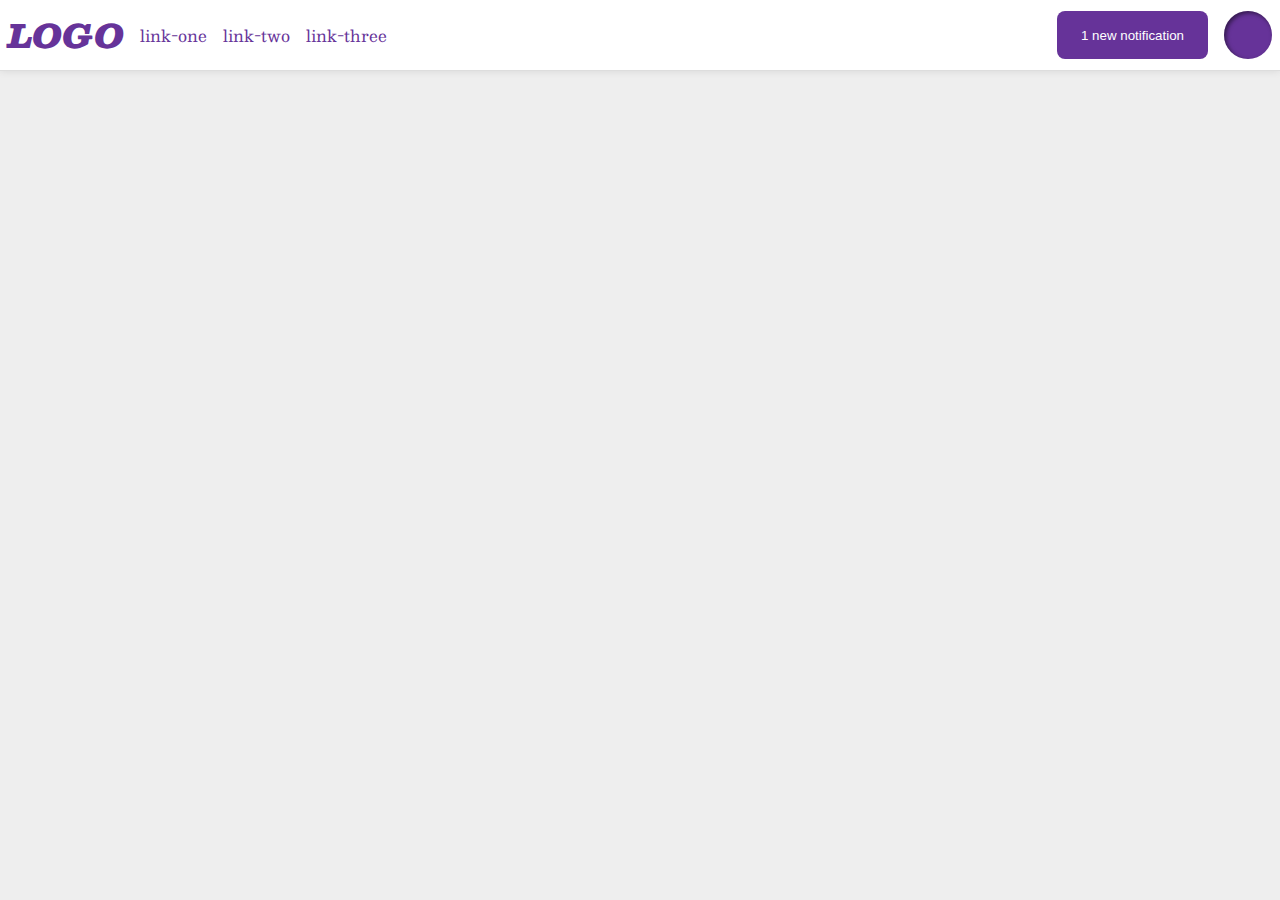
<file: flex/03-flex-header-2/index.html>
<!DOCTYPE html>
<html lang="en">
  <head>
    <meta charset="UTF-8">
    <meta http-equiv="X-UA-Compatible" content="IE=edge">
    <meta name="viewport" content="width=device-width, initial-scale=1.0">
    <title>Flex Header 2</title>
    <link rel="stylesheet" href="style.css">
  </head>
  <body>
    <div class="header">
      <div class="left-side">
        <div class="logo">
          LOGO
        </div>
        <ul class="links">
          <li><a href="google.com">link-one</a></li>
          <li><a href="google.com">link-two</a></li>
          <li><a href="google.com">link-three</a></li>
        </ul>
      </div>
      <div class="right-side">
        <button class="notifications">
          1 new notification
        </button>
        <div class="profile-image"></div>
      </div>
    </div>
  </body>
</html>
</file>
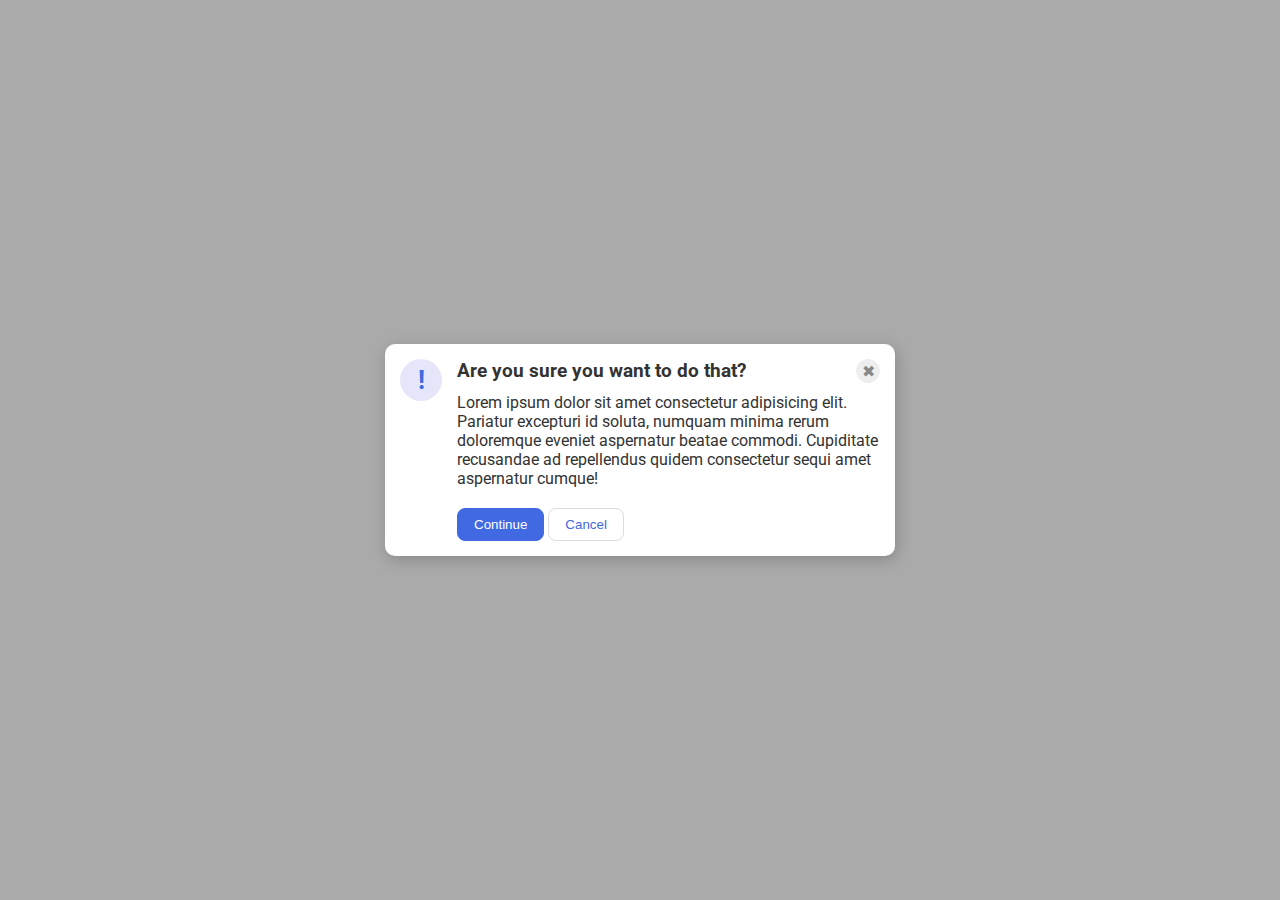
<file: flex/05-flex-modal/index.html>
<!DOCTYPE html>
<html lang="en">
  <head>
    <meta charset="UTF-8">
    <meta http-equiv="X-UA-Compatible" content="IE=edge">
    <meta name="viewport" content="width=device-width, initial-scale=1.0">
    <link rel="stylesheet" href="style.css">
    <title>Modal</title>
  </head>
  <body>
    <div class="modal">
      <div class="icon">!</div>
      <div class="items">
        <div class="heading">
          <div class="header">Are you sure you want to do that?</div>
          <button class="close-button">✖</button>
        </div>
        <div class="text">Lorem ipsum dolor sit amet consectetur adipisicing elit. Pariatur excepturi id soluta, numquam minima rerum doloremque eveniet aspernatur beatae commodi. Cupiditate recusandae ad repellendus quidem consectetur sequi amet aspernatur cumque!</div>
        <button class="continue">Continue</button>
        <button class="cancel">Cancel</button>
      </div>
    </div>
  </body>
</html>
</file>
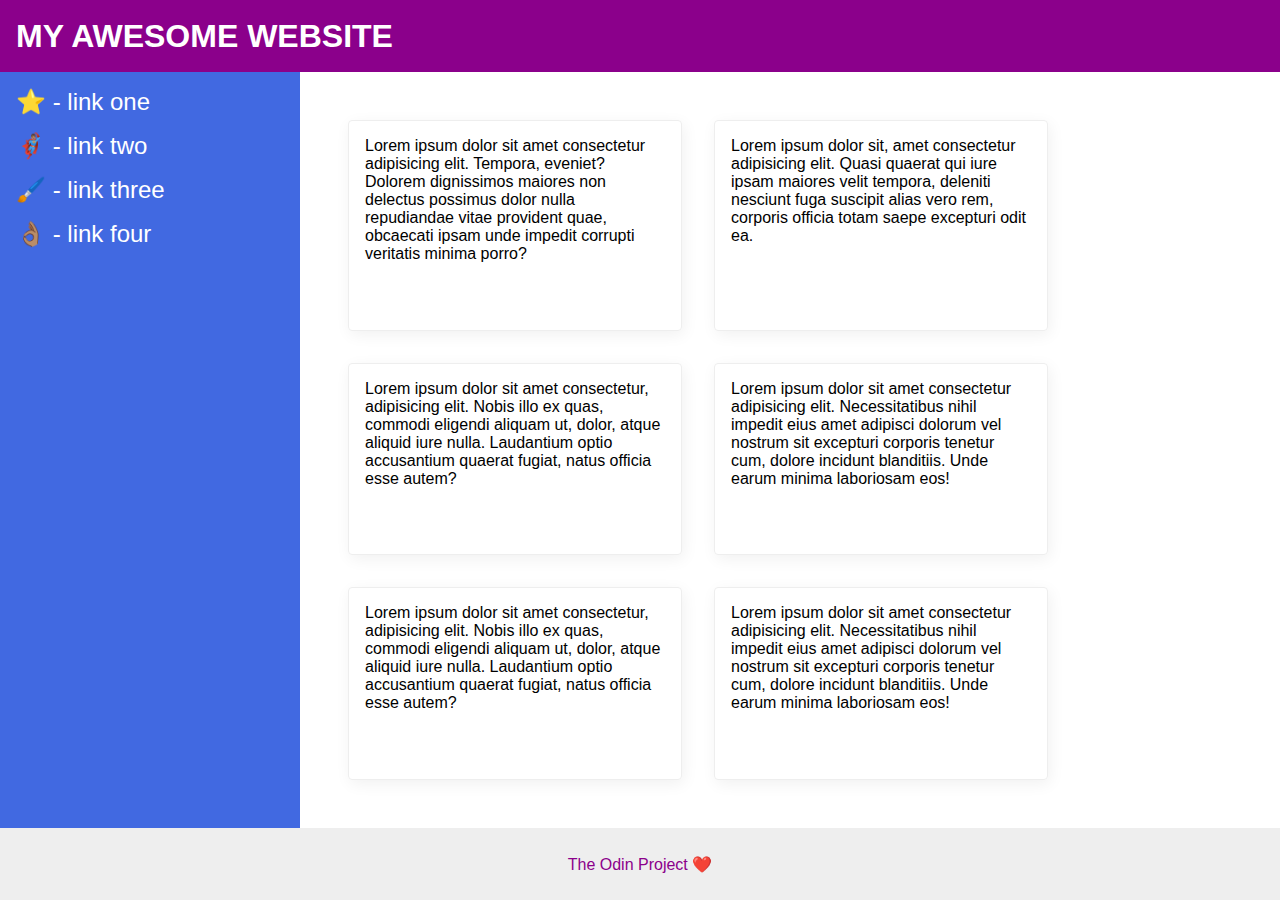
<file: flex/07-flex-layout-2/index.html>
<!DOCTYPE html>
<html lang="en">
  <head>
    <meta charset="UTF-8">
    <meta http-equiv="X-UA-Compatible" content="IE=edge">
    <meta name="viewport" content="width=device-width, initial-scale=1.0">
    <title>The Holy Grail</title>
    <link rel="stylesheet" href="style.css">
  </head>
  <body>
    <div class="header">
      MY AWESOME WEBSITE
    </div>
    
    <div class="content">
      <div class="sidebar">
        <ul>
          <li><a href="#">⭐ - link one</a></li>
          <li><a href="#">🦸🏽‍♂️ - link two</a></li>
          <li><a href="#">🖌️ - link three</a></li>
          <li><a href="#">👌🏽 - link four</a></li>
        </ul>
      </div>
      <div class="cards">
        <div class="card">Lorem ipsum dolor sit amet consectetur adipisicing elit. Tempora, eveniet? Dolorem dignissimos maiores non delectus possimus dolor nulla repudiandae vitae provident quae, obcaecati ipsam unde impedit corrupti veritatis minima porro?</div>
        <div class="card">Lorem ipsum dolor sit, amet consectetur adipisicing elit. Quasi quaerat qui iure ipsam maiores velit tempora, deleniti nesciunt fuga suscipit alias vero rem, corporis officia totam saepe excepturi odit ea.</div>
        <div class="card">Lorem ipsum dolor sit amet consectetur, adipisicing elit. Nobis illo ex quas, commodi eligendi aliquam ut, dolor, atque aliquid iure nulla. Laudantium optio accusantium quaerat fugiat, natus officia esse autem?</div>
        <div class="card">Lorem ipsum dolor sit amet consectetur adipisicing elit. Necessitatibus nihil impedit eius amet adipisci dolorum vel nostrum sit excepturi corporis tenetur cum, dolore incidunt blanditiis. Unde earum minima laboriosam eos!</div>
        <div class="card">Lorem ipsum dolor sit amet consectetur, adipisicing elit. Nobis illo ex quas, commodi eligendi aliquam ut, dolor, atque aliquid iure nulla. Laudantium optio accusantium quaerat fugiat, natus officia esse autem?</div>
        <div class="card">Lorem ipsum dolor sit amet consectetur adipisicing elit. Necessitatibus nihil impedit eius amet adipisci dolorum vel nostrum sit excepturi corporis tenetur cum, dolore incidunt blanditiis. Unde earum minima laboriosam eos!</div>
      </div>
    </div>
    <div class="footer">
      The Odin Project ❤️
    </div>
  </body>
</html>
</file>
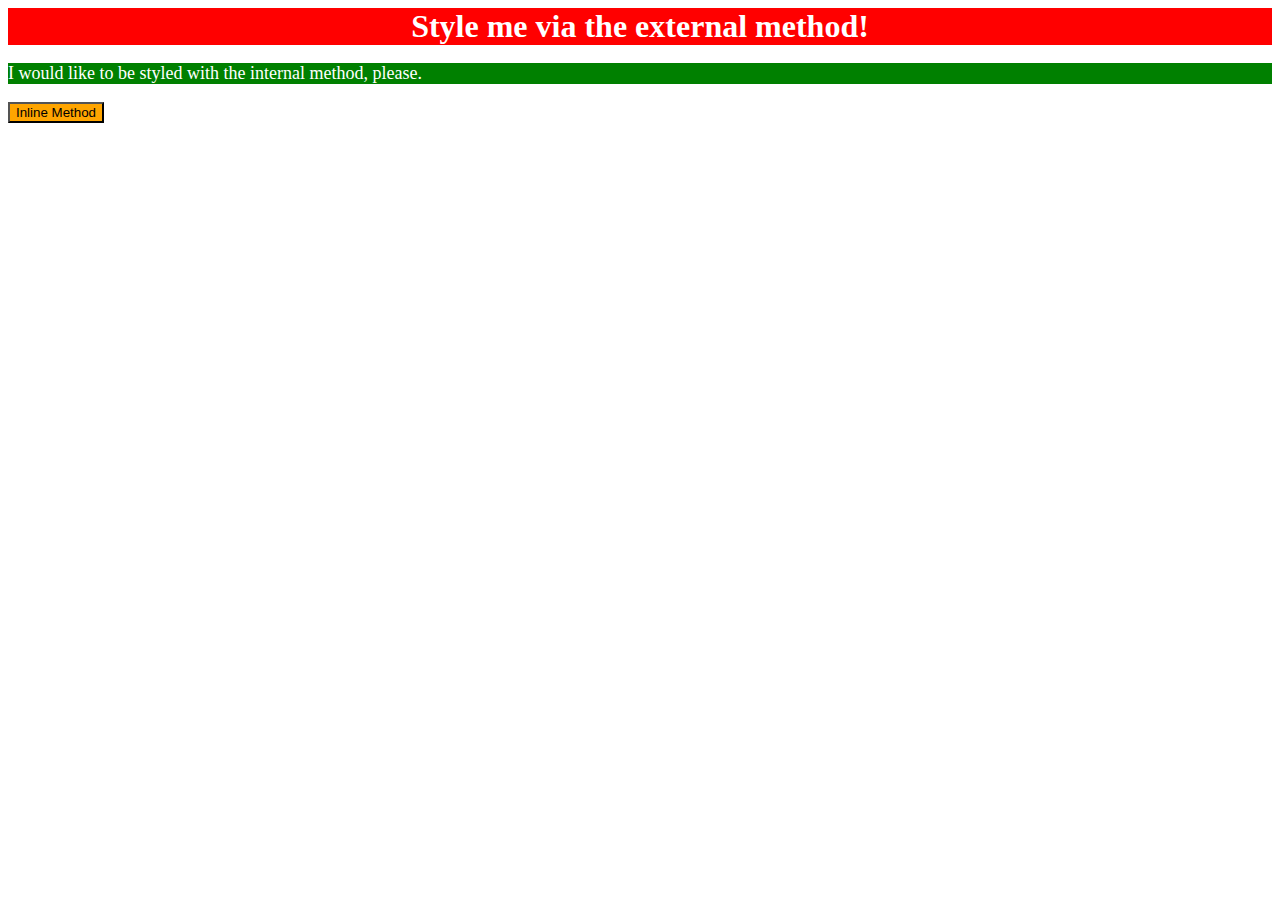
<file: foundations/01-css-methods/index.html>
<!DOCTYPE html>
<html lang="en">
  <head>
    <style>
      p {
        color: white;
        background-color: green;
        font-size: 18px;
      }
    </style>
    <link rel="stylesheet" href="styles.css"/>
    <meta charset="UTF-8">
    <meta http-equiv="X-UA-Compatible" content="IE=edge">
    <meta name="viewport" content="width=device-width, initial-scale=1.0">
    <title>Methods for Adding CSS</title>
  </head>
  <body>
    <div>Style me via the external method!</div>
    <p>I would like to be styled with the internal method, please.</p>
    <button style="background-color: orange; font-size: 18;">Inline Method</button>
  </body>
</html>
</file>
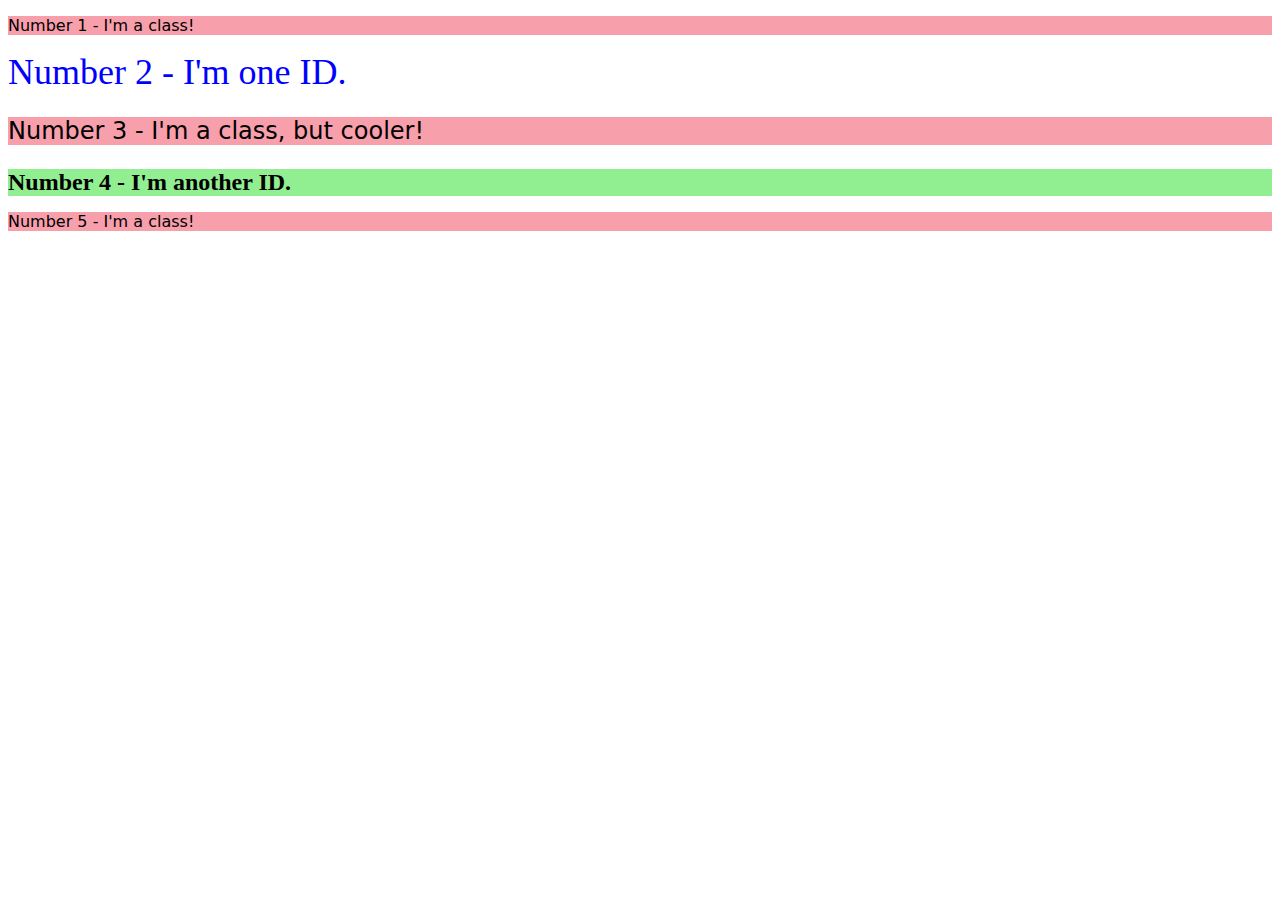
<file: foundations/02-class-id-selectors/index.html>
<!DOCTYPE html>
<html lang="en">
  <head>
    <meta charset="UTF-8">
    <meta http-equiv="X-UA-Compatible" content="IE=edge">
    <meta name="viewport" content="width=device-width, initial-scale=1.0">
    <title>Class and ID Selectors</title>
    <link rel="stylesheet" href="style.css">
  </head>
  <body>
    <p class="paragraph">Number 1 - I'm a class!</p>
    <div id="container1">Number 2 - I'm one ID.</div>
    <p class="paragraph number3">Number 3 - I'm a class, but cooler!</p>
    <div id="container2">Number 4 - I'm another ID.</div>
    <p class="paragraph">Number 5 - I'm a class!</p>
  </body>
</html>
</file>
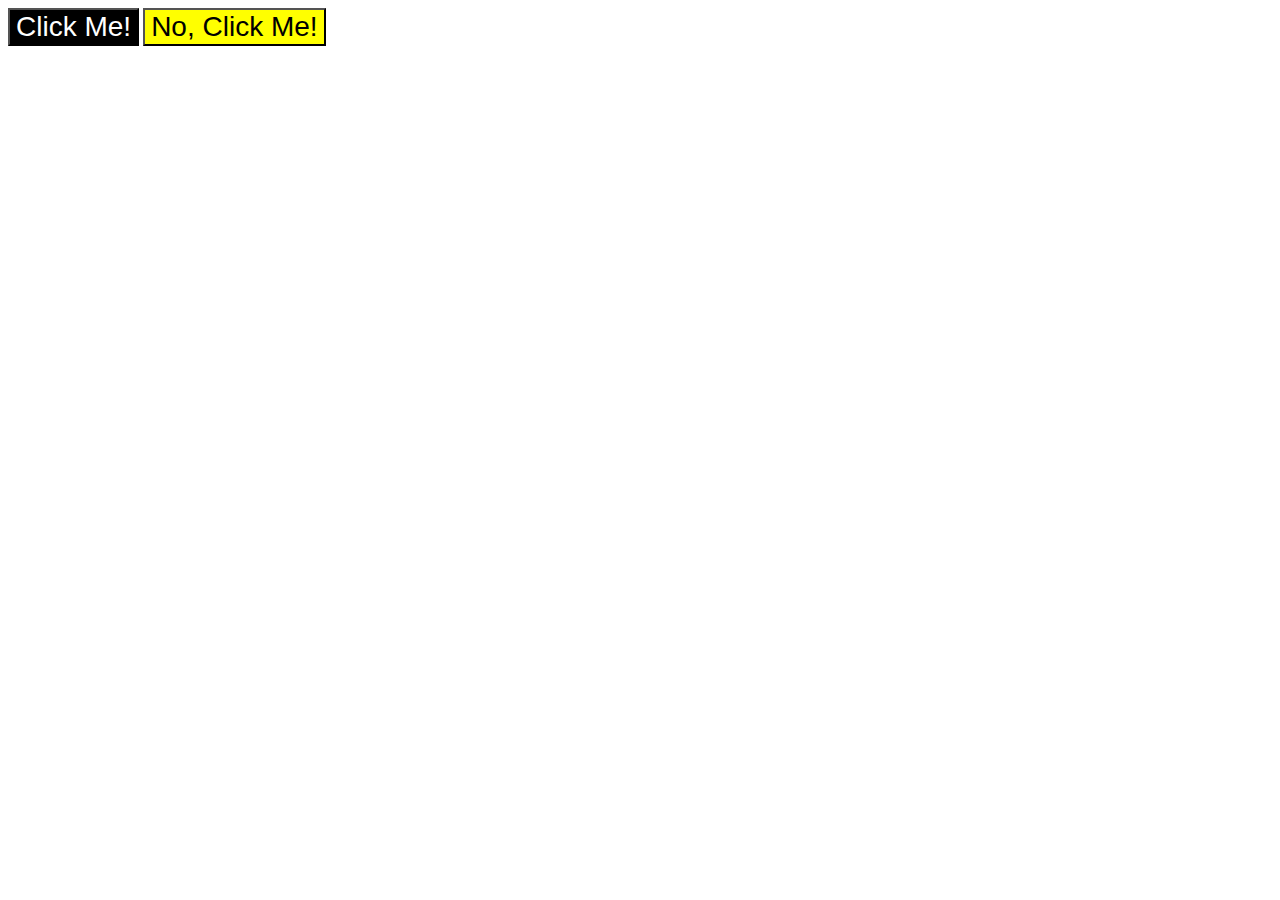
<file: foundations/03-grouping-selectors/index.html>
<!DOCTYPE html>
<html lang="en">
  <head>
    <meta charset="UTF-8">
    <meta http-equiv="X-UA-Compatible" content="IE=edge">
    <meta name="viewport" content="width=device-width, initial-scale=1.0">
    <title>Grouping Selectors</title>
    <link rel="stylesheet" href="style.css">
  </head>
  <body>
    <button class="btn1">Click Me!</button>
    <button class="btn2">No, Click Me!</button>
  </body>
</html>
</file>
<file: flex/03-flex-header-2/style.css>
/* this is some magical font-importing.  
you'll learn about it later. */
@import url('https://fonts.googleapis.com/css2?family=Besley:ital,wght@0,400;1,900&display=swap');

body {
  margin: 0;
  background: #eee;
  font-family: Besley, serif;
}

.header {
  background: white;
  border-bottom: 1px solid #ddd;
  box-shadow: 0 0 8px rgba(0,0,0,.1);
  display: flex;
  justify-content: space-between;
  align-items: center;
  padding: 8px;
}

.profile-image {
  background: rebeccapurple;
  box-shadow: inset 2px 2px 4px rgba(0,0,0,.5);
  border-radius: 50%;
  width: 48px;
  height: 48px;
}

.logo {
  color: rebeccapurple;
  font-size: 32px;
  font-weight: 900;
  font-style: italic;
}

button {
  border: none;
  border-radius: 8px;
  background: rebeccapurple;
  color: white;
  padding: 8px 24px;
}

a {
  /* this removes the line under our links */
  text-decoration: none;
  color: rebeccapurple;
}

ul {
  list-style-type: none;
  margin: 0;
  padding: 0;
  display: flex;
  gap: 16px;
  align-items: center;

}

.left-side,
.right-side {
  display: flex;
  gap: 16px;
}
</file>
<file: flex/05-flex-modal/style.css>
@import url('https://fonts.googleapis.com/css2?family=Roboto:wght@400;700&display=swap');

html, body {
  height: 100%;
}

body {
  font-family: Roboto, sans-serif;
  margin: 0;
  background: #aaa;
  color: #333;
  /* I'll give you this one for free lol */
  display: flex;
  align-items: center;
  justify-content: center;
}

.modal {
  background: white;
  width: 480px;
  border-radius: 10px;
  box-shadow: 2px 4px 16px rgba(0,0,0,.2);
}

.icon {
  color: royalblue;
  font-size: 26px;
  font-weight: 700;
  background: lavender;
  width: 42px;
  height: 42px;
  border-radius: 50%;
  display: flex;
  align-items: center;
  justify-content: center;
}

.close-button {
  background: #eee;
  border-radius: 50%;
  color: #888;
  font-weight: 400;
  font-size: 16px;
  height: 24px;
  width: 24px;
  display: flex;
  align-items: center;
  justify-content: center;
  border: 1px solid #eee;
  padding: 0;
}

button {
  cursor: pointer;
  padding: 8px 16px;
  border-radius: 8px;
}

button.continue {
  background: royalblue;
  border: 1px solid royalblue;
  color: white;
}

button.cancel {
  background: white;
  border: 1px solid #ddd;
  color: royalblue;
}

    /* SOLUTION */

.modal {
  display: flex;
  padding: 15px;
}

.heading {
  display: flex;
  justify-content: space-between;
  margin-bottom: 10px;
}

.icon {
  display: flex;
  flex-shrink: 0;
  margin-right: 15px;
}

.header {
  font-size: larger;
  font-weight: bold;
  display: flex;
  align-items: flex-start;
}

.text {
  margin-bottom: 20px;
}
</file>
<file: flex/07-flex-layout-2/style.css>
body {
  font-family: -apple-system, BlinkMacSystemFont, 'Segoe UI', Roboto, Oxygen, Ubuntu, Cantarell, 'Open Sans', 'Helvetica Neue', sans-serif;
  margin: 0;
  min-height: 100vh;
}

.header {
  height: 72px;
  background: darkmagenta;
  color: white;
}

.footer {
  height: 72px;
  background: #eee;
  color: darkmagenta;
}

.sidebar {
  width: 300px;
  background: royalblue;
  box-sizing: border-box;
}

.card {
  border: 1px solid #eee;
  box-shadow: 2px 4px 16px rgba(0,0,0,.06);
  border-radius: 4px;
}

/* SOLUTION */

.header {
  display: flex;
  font-size: 32px;
  font-weight: 900;
  align-items: center;
  padding-left: 16px;
}

.content {
  display: flex;
  flex: 1;
}

body {
  display: flex;
  flex-direction: column;
  justify-content: space-between;
}

.footer {
  display: flex;
  justify-content: center;
  align-items: center;
}

.sidebar {
  display: flex;
  flex-shrink: 0;
  padding: 16px;
}

a {
  font-size: 24px;
  color: white;
  text-decoration: none;
}

ul {
  padding: 0;
  margin: 0;
}

li {
  margin-bottom: 16px;
  list-style-type: none;
}

.card {
  margin: 16px;
  padding: 16px;
  width: 300px;
}

.cards {
  display: flex;
  margin: 32px;
  flex-wrap: wrap;
}
</file>
<file: foundations/01-css-methods/styles.css>
div {
    color: white;
    background-color: red;
    font-size: 32px;
    text-align: center;
    font-weight: bold;
}
</file>
<file: foundations/02-class-id-selectors/style.css>
.paragraph {
    background-color: rgb(248, 159, 172);
    font-family: Verdana, "DejaVu Sans", sans-serif;
}

#container1 {
    color: #0000ff;
    font-size: 36px;
}

.paragraph.number3,
#container2 {
    font-size: 24px;
}

#container2 {
    background-color: hsl(120, 73%, 75%);
    font-weight: bold;
}
</file>
<file: foundations/03-grouping-selectors/style.css>
.btn1,
.btn2 {
    font-size: 28px;
    font-family: Helvetica, "Times New Roman", sans-serif;
}
.btn1 {
    background-color: hsl(0, 100%, 0%);
    color: rgb(255, 255, 255);
}

.btn2 {
    background-color: yellow;
}
</file>
